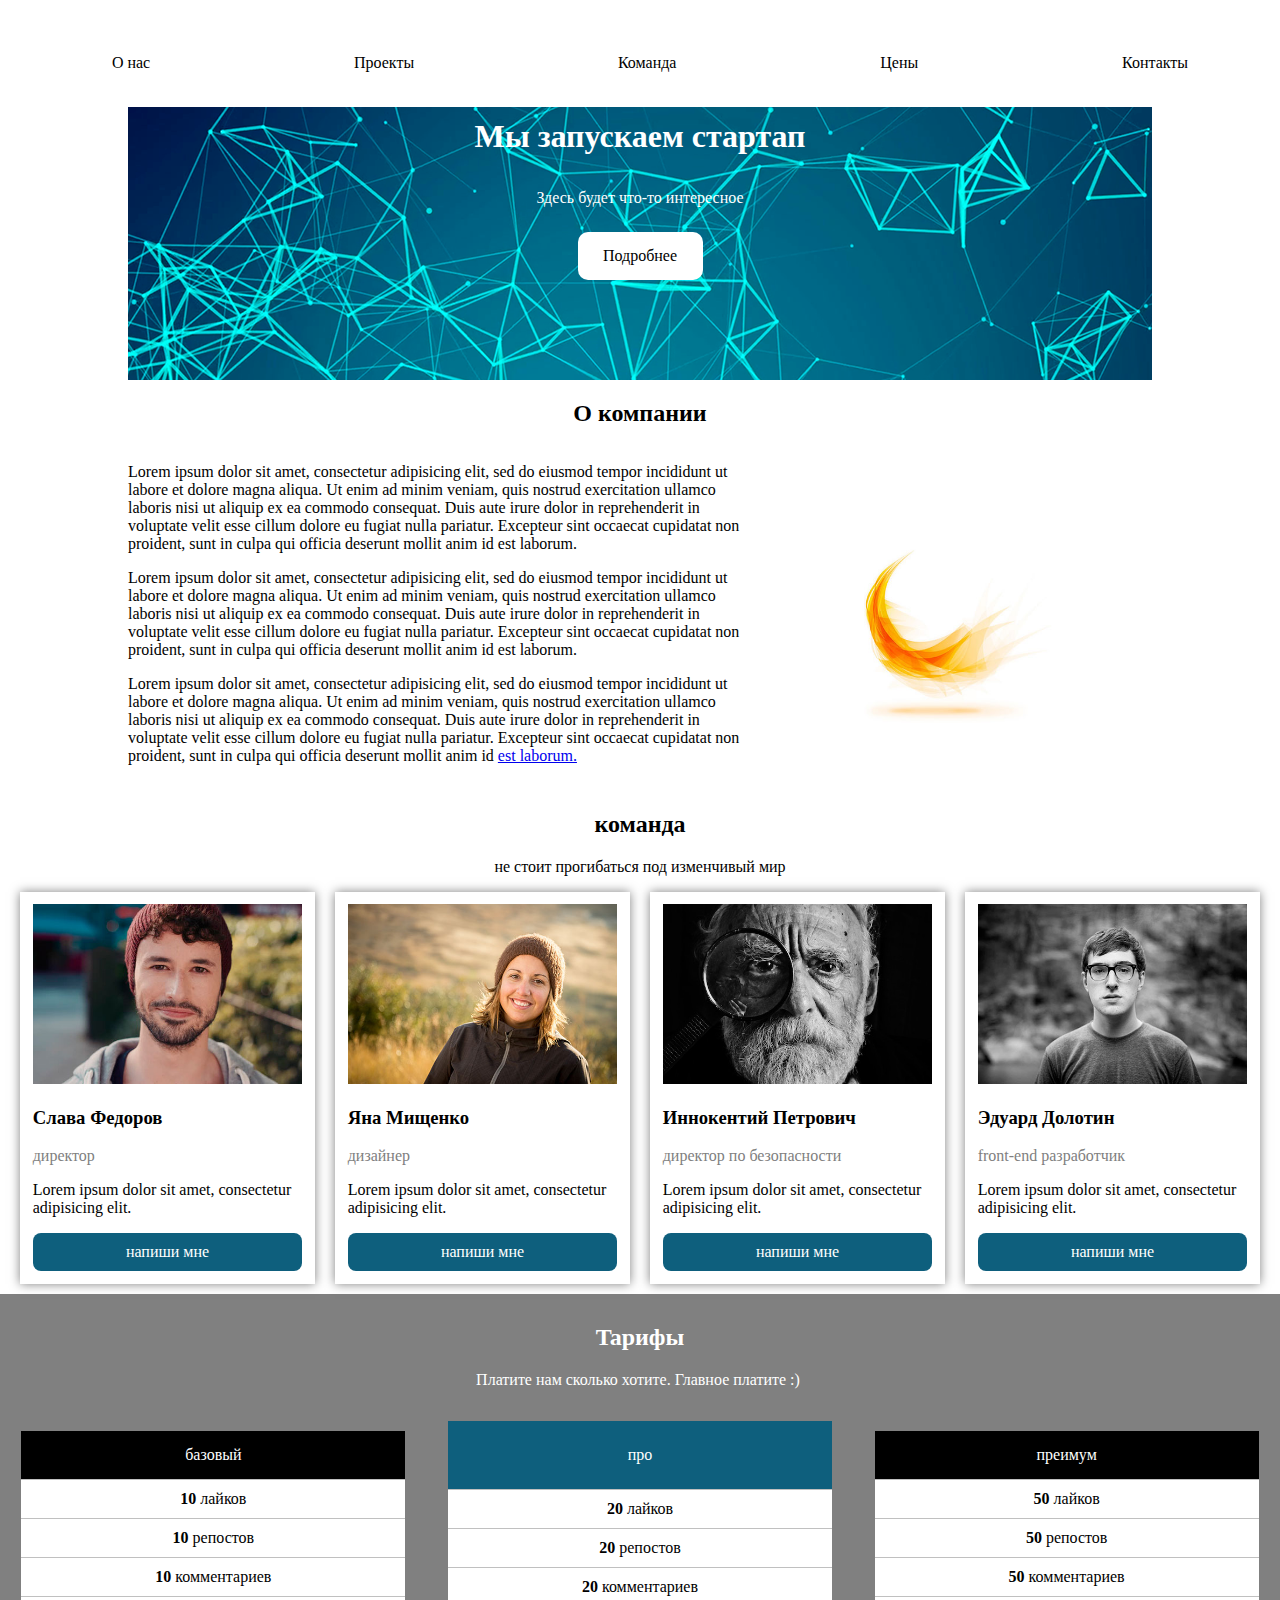
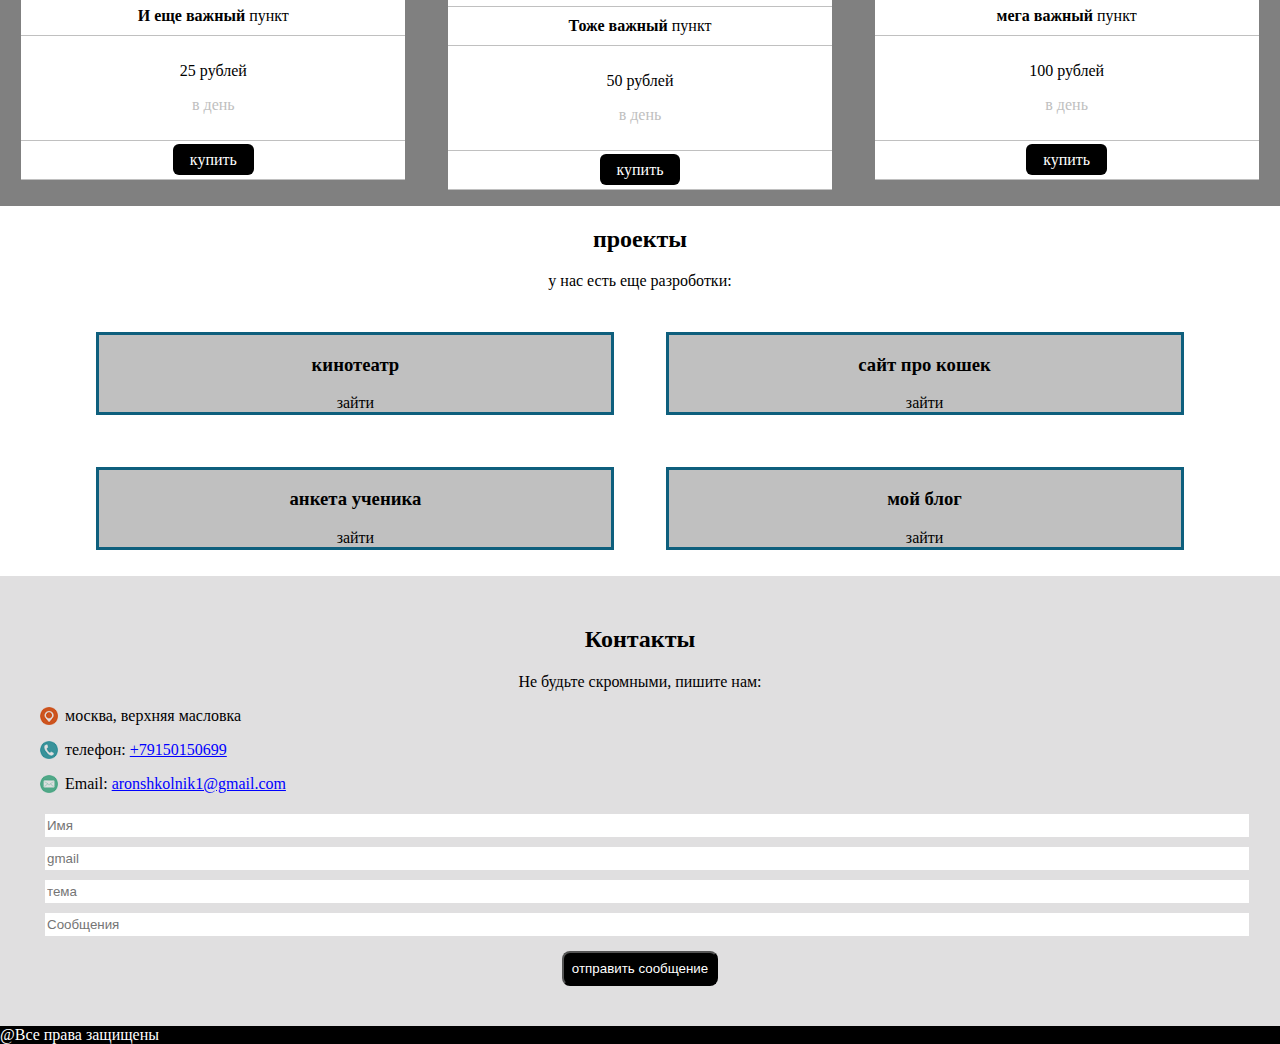
<file: index.html>
<!DOCTYPE html>
<html>
	<head>
		<title>landing</title>
		<meta charset="utf-8">
		<meta name="viewport" content="width=device-width, initial-scale=1.0"> 
		<link rel="stylesheet" type="text/css" href="style.css">
		<link rel="stylesheet" type="text/css" href="mobil.css"> 
	</head>
	<body>
		<nav>
			<a href="#about_company">О нас</a>
			<a href="#">Проекты</a>
			<a href="#team">Команда</a>
			<a href="#tarifs">Цены</a>
			<a href="#contacts">Контакты</a>
		</nav>
		<div class="burger">
			<input id="menu__toggle" type="checkbox">
			<label class="menu__btn" for="menu__toggle">
    			<span></span>
			</label> 
			<ul class="menu__box">
				<li><a class="menu__item" href="#">Главная</a></li>
				<li><a class="menu__item" href="#">Проекты</a></li>
				<li><a class="menu__item" href="#">Команда</a></li>
				<li><a class="menu__item" href="#">Блог</a></li>
				<li><a class="menu__item" href="#">Контакты</a></li>
			</ul>
		</div>
		<header>
			<h1>Мы запускаем стартап</h1><br>
			<p>Здесь будет что-то интересное</p>
			<a href="#">Подробнее</a>
		</header>

		<main>
			<article id="about_company" class="about_company">
				<h2>О компании</h2>
				<div class="about_company_flex">
					<div>
						<p>Lorem ipsum dolor sit amet, consectetur adipisicing elit, sed do eiusmod
						tempor incididunt ut labore et dolore magna aliqua. Ut enim ad minim veniam,
						quis nostrud exercitation ullamco laboris nisi ut aliquip ex ea commodo
						consequat. Duis aute irure dolor in reprehenderit in voluptate velit esse
						cillum dolore eu fugiat nulla pariatur. Excepteur sint occaecat cupidatat non
						proident, sunt in culpa qui officia deserunt mollit anim id est laborum.</p>
						<p>Lorem ipsum dolor sit amet, consectetur adipisicing elit, sed do eiusmod
						tempor incididunt ut labore et dolore magna aliqua. Ut enim ad minim veniam,
						quis nostrud exercitation ullamco laboris nisi ut aliquip ex ea commodo
						consequat. Duis aute irure dolor in reprehenderit in voluptate velit esse
						cillum dolore eu fugiat nulla pariatur. Excepteur sint occaecat cupidatat non
						proident, sunt in culpa qui officia deserunt mollit anim id est laborum.</p>
						<p>Lorem ipsum dolor sit amet, consectetur adipisicing elit, sed do eiusmod
						tempor incididunt ut labore et dolore magna aliqua. Ut enim ad minim veniam,
						quis nostrud exercitation ullamco laboris nisi ut aliquip ex ea commodo
						consequat. Duis aute irure dolor in reprehenderit in voluptate velit esse
						cillum dolore eu fugiat nulla pariatur. Excepteur sint occaecat cupidatat non
						proident, sunt in culpa qui officia deserunt mollit anim id <a href="#">est laborum.</a></p>
					</div>
					<img class="logo" src="img/logo.jpg">
				</div>
			</article>
			<article id="team" class="team">
				<h2>команда</h2>
				<p class="slogan">не стоит прогибаться под изменчивый мир</p>
				<div class="team_flex">
					<div>
						<img src="img/member1.jpg">
						<h3>Слава Федоров</h3>
						<p class="profession">директор</p>
						<p>Lorem ipsum dolor sit amet, consectetur adipisicing elit.</p>
						<a href="#">напиши мне</a>
					</div>
					<div>
						<img src="img/member2.jpg">
						<h3>Яна Мищенко</h3>
						<p class="profession">дизайнер</p>
						<p>Lorem ipsum dolor sit amet, consectetur adipisicing elit.</p>
						<a href="#">напиши мне</a>
					</div>
					<div>
						<img src="img/member3.jpg">
						<h3>Иннокентий Петрович</h3>
						<p class="profession">директор по безопасности</p>
						<p>Lorem ipsum dolor sit amet, consectetur adipisicing elit.</p>
						<a href="#">напиши мне</a>
					</div>
					<div>
						<img src="img/member4.jpg">
						<h3>Эдуард Долотин</h3>
						<p class="profession">front-end разработчик</p>
						<p>Lorem ipsum dolor sit amet, consectetur adipisicing elit.</p>
						<a href="#">напиши мне</a>
					</div>
				</div>
			</article>

			<article id="tarifs" class="tarifs">
				<h2>Tapифы</h2>
				<p class="payment slogan">Платите нам сколько хотите. Главное платите :) </p>
				
				<div class="tarifs_flex">
					<ul>
						<li class="italic">базовый</li>
						<li><span>10</span> лайков</li>
						<li><span>10</span> репостов</li>
						<li><span>10</span> комментариев</li>
						<li><span>И еще важный</span> пункт</li>
						<li>
							<p>25 рублей</p>
							<p class="in_day">в день</p>
						</li>
						<li><a href="#">купить</a></li>
					</ul>

					<ul>
						<li class="bold">про</li>
						<li><span>20</span> лайков</li>
						<li><span>20</span> репостов</li>
						<li><span>20</span> комментариев</li>
						<li><span>Тоже важный</span> пункт</li>
						<li>
							<p>50 рублей</p>
							<p class="in_day">в день</p>
						</li>
						<li><a href="#">купить</a></li>
					</ul>

					<ul>
						<li class="italic">преимум</li>
						<li><span>50</span> лайков</li>
						<li><span>50</span> репостов</li>
						<li><span>50</span> комментариев</li>
						<li><span>мега важный</span> пункт</li>
						<li>
							<p>100 рублей</p>
							<p class="in_day">в день</p>
						</li>
						<li><a href="#">купить</a></li>
					</ul>
				</div>
			</article>

			<article id="projects" class="projects">
				<h2>проекты</h2>
				<p class="slogan">у нас есть еще разроботки:</p>
				<div class="inline_projects">
					<div>
						<h3>кинотеатр</h3>
						<a href="index5.html">зайти</a>
					</div>
					<div>
						<h3>сайт про кошек</h3>
						<a href="index13.html">зайти</a>
					</div>
					<div>
						<h3>анкета ученика</h3>
						<a href="index12.html">зайти</a>
					</div>
					<div>
						<h3>мой блог</h3>
						<a href="index6.html">зайти</a>
					</div>
				</div>
			</article>

			<article id="contacts" class="contacts">
				<h2>Контакты</h2>
				<p class="slogan">Не будьте скромными, пишите нам:</p>
					<p class="adres information">москва, верхняя масловка</p>
					<p class="phone information">телефон: <a href="tel:+79150150699">+79150150699</a></p>
					<p class="email information">Email: <a href="mailto: aronshkolnik1@gmail.com">aronshkolnik1@gmail.com</a></p>
					<input class="" type="text" placeholder="Имя"><br>
					<input class="" type="email" placeholder="gmail"><br>
					<input class="" type="text" placeholder="тема"><br>
					<input type="text" placeholder="Сообщения"><br>
					<button>отправить сообщение</button>
			</article>
		</main>
		<footer>
			<p>@Все права защищены</p>
		</footer>
	</body>
</html>
</file>
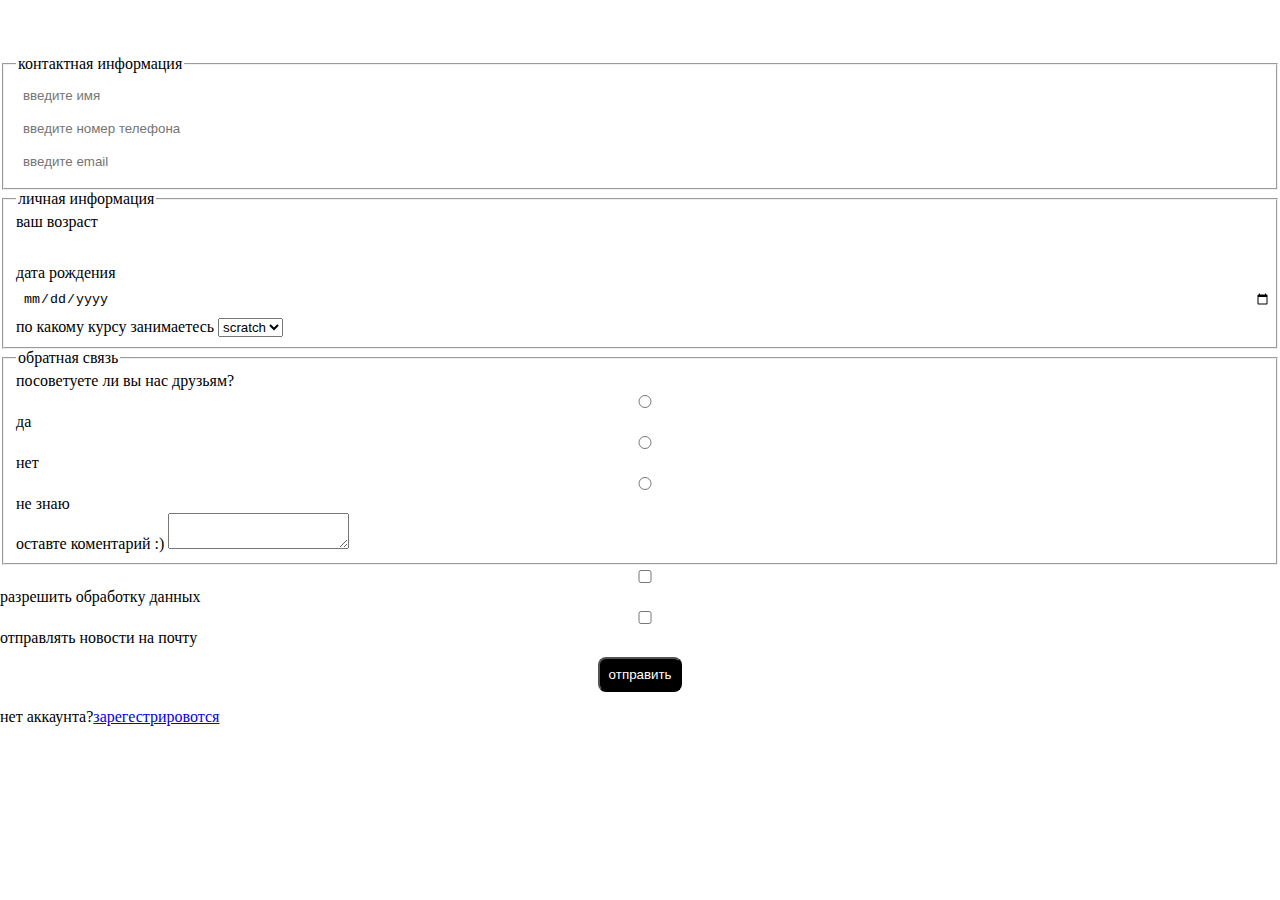
<file: index12.html>
<!DOCTYPE html>
<html>
	<head>
		<title>form lesson</title>
		<link rel="stylesheet" type="text/css" href="style.css">
		<link rel="shortcut icon" href="img/0098988ef41b8c0d571016c93bd7dd0d.jpg" type="image/x-icon"> 
		<meta charset="utf-8">
	</head>
	<body>
		<form action="#">
			<h1>Анкета ученика</h1>
			<fieldset>
				<legend>контактная информация</legend>
				<input type="text" placeholder="введите имя"><br>
				<input type="text" placeholder="введите номер телефона"><br>
				<input type="email" placeholder="введите email">
			</fieldset>

			<fieldset>
				<legend>личная информация</legend>
				<label for="age">ваш возраст</label>
				<input id="age" type="number"><br>
				<label for="date">дата рождения</label>
				<input id="date" type="date"><br>
				<label for="study_type" class="vbnm">по какому курсу занимаетесь</label>
				<select>
					<option>scratch</option>
					<option>python</option>
					<option>WEB</option>
					<option>C++</option>
					<option>figma</option>
				</select>
			</fieldset>

			<fieldset>
				<legend>обратная связь</legend>
				<label>посоветуете ли вы нас друзьям?</label><br>

				<input id="cheked1" type="radio" name="Aaron">
				<label for="cheked1" class="radio">да</label>

				<input id="cheked2" type="radio" name="Aaron">
				<label for="cheked2" class="radio">нет</label>

				<input id="cheked3" type="radio" name="Aaron">
				<label for="cheked3" class="radio">не знаю</label><br>

				<label for="koment">ocтавте коментарий :)</label>
				<textarea id="koment"></textarea>
			</fieldset>

			
			<input id="check1" type="checkbox">
			<label class="box" for="check1">разрешить обработку данных</label>

			<input id="check2" type="checkbox">
			<label class="box" for="check2">отправлять новости на почту</label><br>
			<button>oтправить</button>
			<p>нет аккаунта?<a href="../lesson14/index2.html">зарегестрировотся</a></p>
		</form>
	</body>
</html>
</file>
<file: style.css>
body {
	margin: 0;
	padding: 0;
}
nav {
	padding: 10px;
	text-align: center;
	position: fixed;
	width: 100%;
	background-color: white;
	display: flex;
	justify-content: space-around;
	margin: 0;
}
nav a {
	color: black;
	margin: 2%;
	text-decoration: none;
}
nav a:hover {
	color: red;
	font-weight: bolder;
}
header {
	text-align: center;
	background-image: url(img/polygons.png);
	padding-top: 100px;
	padding-bottom: 100px;
	background-repeat: no-repeat;
	width: 80%;
	margin: 0 auto;
}
h1 {
	margin: 0;
}
h1, header p {
	color: white;
}
header a {
	padding: 15px 0;
	background-color: white;
	border-radius: 10px;
	border-color: white;
	text-decoration: none;
	color: black;
	display: block;
	margin: 25px auto 0;
	width: 125px;
	text-align: center;
}
.about_company_flex {
	display: flex;
	align-items: center;
}
.logo {
	width: 40%;
}
.about_company {
	width: 80%;
	margin: 0 auto;	
}
.team {
	padding: 10px;
}
h2 {
	text-align: center;
	color: ;
}
.team_flex {
	display: flex;
}
.team_flex img {
	width: 100%;
}
.slogan {
	text-align: center;
}
.team_flex div {
	margin: 0 0.8%;
	padding: 1%;
	box-shadow: 0 0 10px rgba(0,0,0,0.5);
}
.profession {
	color: gray;
}
.team_flex a {
	background-color: #0e5f7d;
	color: white;
	text-decoration: none;
	display: block;
	text-align: center;
	padding: 10px 0;
	border-radius: 8px;
}
.tarifs {
	background-color: gray;
	padding-top: 10px;
}
.tarifs h2,.payment {
	color: white;
}

.tarifs_flex  {
	display: flex;
	justify-content: space-around;
	align-items: center;
}
ul {
	background-color: white;
	width: 30%;
	list-style-type: none;
	text-align: center;
	padding: 0;
}
li {
	border-bottom: 1px solid silver;
	padding: 10px 0;
}
ul a {
	background-color: black;
	border-radius: 6px;
	color: white;
	padding: 7px 17px;
	text-decoration: none;
}
span {
	font-weight: bold;
}
.italic {
	padding: 15px;
	color: white;
	background-color: black;
}
.bold {
	padding: 25px;
	background-color: #0e5f7d;
	color: white;
}
.in_day {
	color: silver;
}
ul a:hover {
	background-color: #0e5f7d;
}
.inline_projects div {
	background-color: silver;
	text-align: center;
}
.inline_projects a {
	color: black;
	text-decoration: none;
}
.contacts {
	background-color: #e0dfe0;
	padding: 30px 40px;
}
.contacts h2 {
	color: black;
}
.contacts a {
	color: blue;
}
.information {
	background-repeat: no-repeat;
	background-size: contain;
	padding-left: 25px;
}
.adres {
	background-image: url(img/address.png);
}
.phone {
	background-image: url(img/phone.png)
}
.email {
	background-image: url(img/mail.png)
}
input {
	width:	100%;
	border: none;
	margin: 5px;
	padding: 4px 2px;
	outline: none;
}
button {
	margin: 10px auto;
	display: block;
	padding: 8px;
	border-radius: 8px;
	background-color: black;
	color: white;

}
footer p {
	margin: 0;
	color: white;
}
footer {
	background-color: black; 
}
.inline_projects {
	display: flex;
	flex-wrap: wrap;/*отвечает за перенос элементов внутри  флекс контейнера*/
	justify-content: center;
}
.inline_projects div {
	width: 40%;
	border: solid 3px #0e5f7d;
	margin: 2%;
}
.burger {
	display: none;
}
</file>
<file: mobil.css>
@media (max-width: 575px) {
	.burger {
		display: block;
	}
	nav {
		position: static;
		padding: 0;
		display: none;
	}
	nav a {
		display: block;
		border-bottom: solid silver 1px;
	}
	header {
		margin: 0;
		width: 100%;
	}
	.about_company_flex {
		display: block;
	}
	.about_company_flex p {
		text-align: justify;
	}
	.logo {
		width: 100%;
	}
	.team_flex {
		display: block;
	}
	.tarifs_flex {
		display: block;
	}
	ul {
		width: 80%;
		margin: 15px auto;
	}
	.menu__btn {
		height: 25px;
		width: 25px;
		display: flex;
		position: fixed;
		top: 20px;
		left: 20px;
		cursor: text;
		z-index: 1;
		align-items: center;
	}
	input[type=checkbox] {
		opacity: 0;
	}
	.menu__box {
		position: fixed;
		top: 0;
		display: flex;
		background-color: #ECEFF1;
		width: 100%;
		height: 100%;
		flex-direction: column;
		align-items: center;
		justify-content: center;
		margin: 0;
		padding: 0;
		left: -100%;
		transition-duration: 2s;
	}
	#menu__toggle:checked~.menu__box {
		left: 0;
	}
	#menu__toggle:checked~.menu__btn span {
		transform: rotate(45deg);
		top: 0;
	}
	#menu__toggle:checked~.menu__btn span::after {
		transform: rotate(90deg);
		top: 0;
	}
	#menu__toggle:checked~.menu__btn span::before {
		transform: rotate(0deg);
		top: 0;
	}
	span, span::after, span::before {
		display: block;
		height: 2px;
		width: 100%;
		background-color: black;
		position: absolute;
		transition-duration: 2s;
	}
	span::after {
		content: "";
		top: 8px;
	}
	span::before {
		content: "";
		top: -8px;
	}
}
</file>
